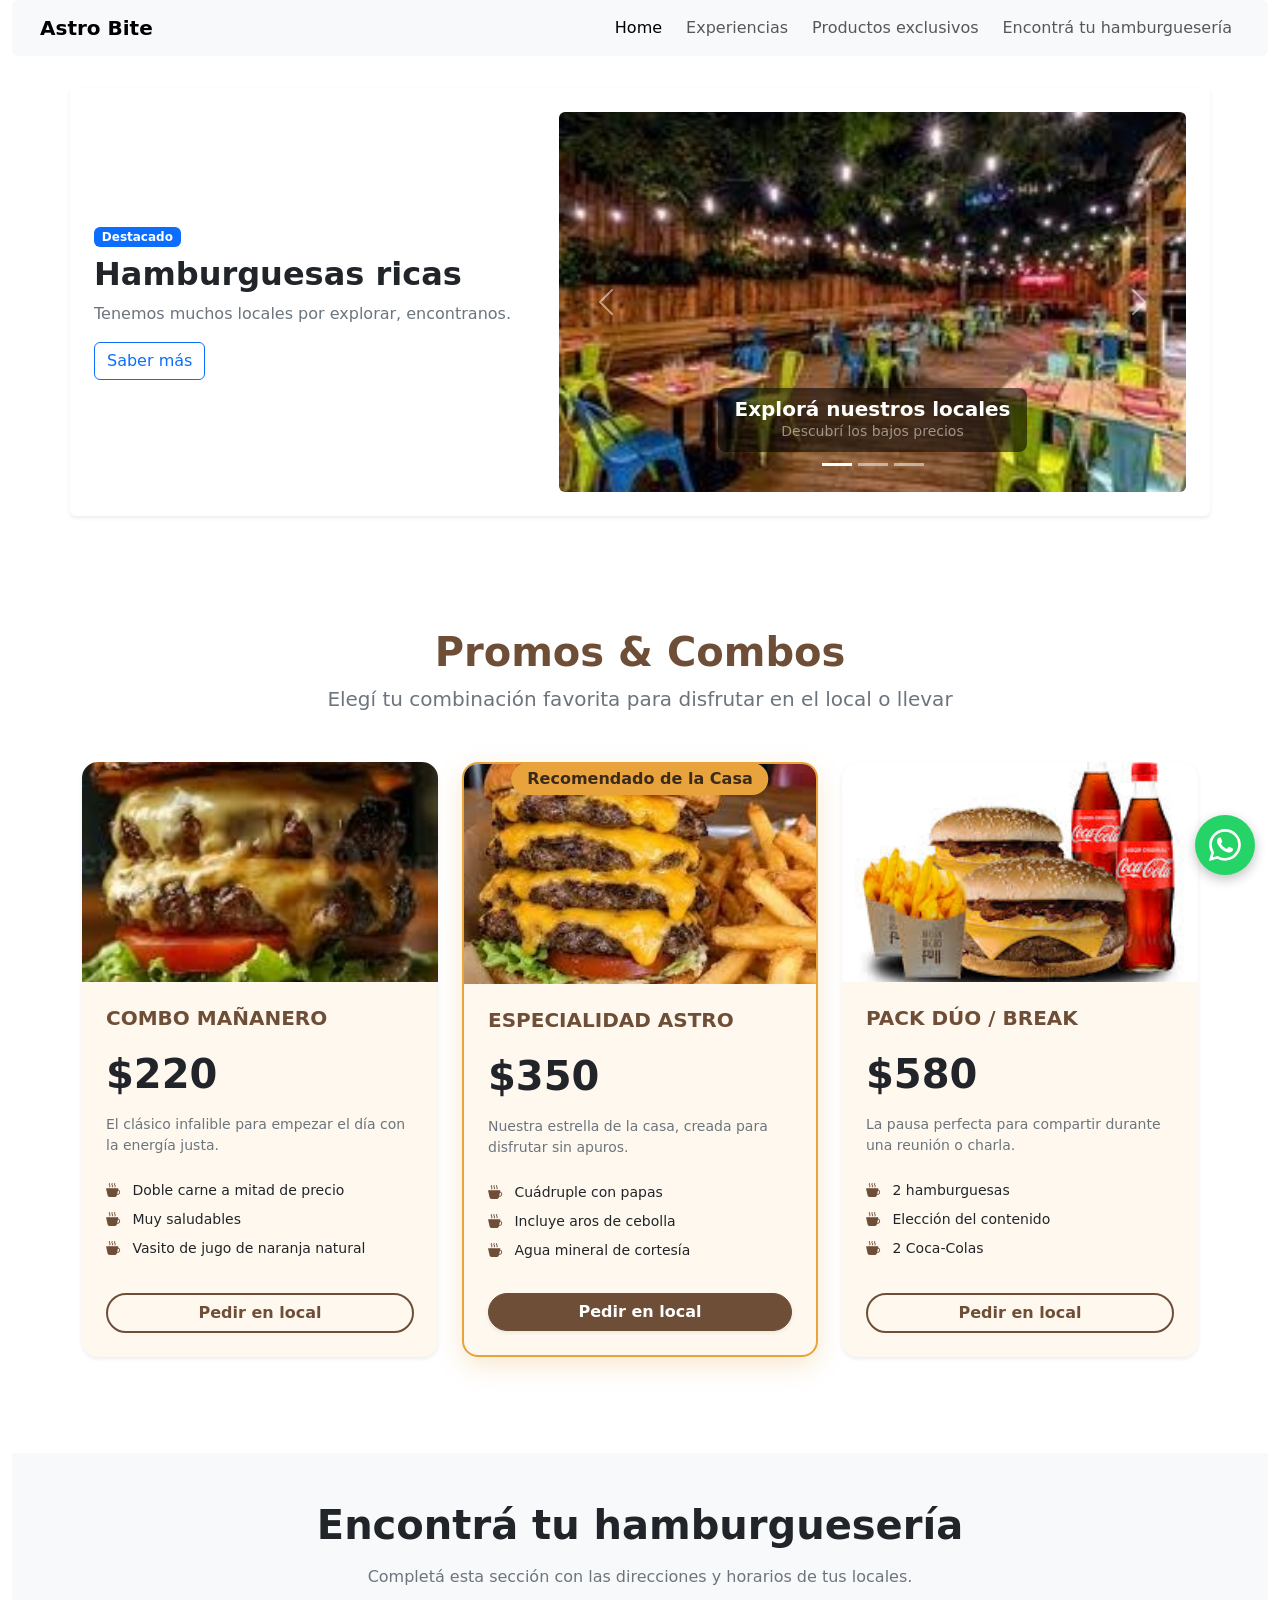
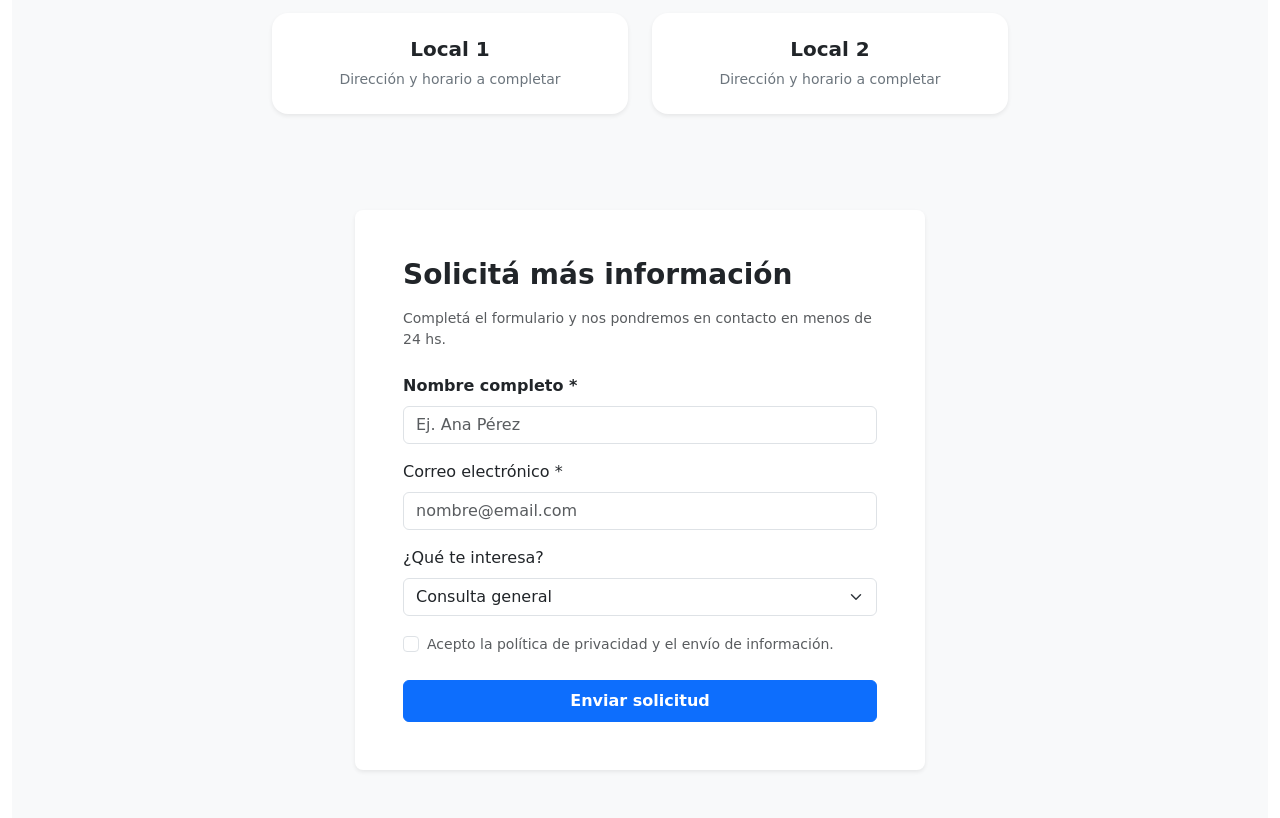
<file: index.html>
<!DOCTYPE html>
<html lang="es">

<head>
    <meta charset="UTF-8">
    <meta name="viewport" content="width=device-width, initial-scale=1.0">
    <meta name="description" content="Hamburguesas Astro Bite: promos, combos y locales para disfrutar en el local o llevar.">
    <title>Hamburguesas Astro Bite | Promos y Combos</title>

    <link href="https://cdn.jsdelivr.net/npm/bootstrap@5.3.8/dist/css/bootstrap.min.css" rel="stylesheet"
        integrity="sha384-sRIl4kxILFvY47J16cr9ZwB07vP4J8+LH7qKQnuqkuIAvNWLzeN8tE5YBujZqJLB" crossorigin="anonymous">
    <!-- Iconos de Bootstrap -->
    <link rel="stylesheet" href="https://cdn.jsdelivr.net/npm/bootstrap-icons@1.11.3/font/bootstrap-icons.min.css">
    <style>
/* ===== Paleta de colores ===== */
:root {
  --cozy-coffee: #6f4e37;
  --cozy-coffee-dark: #523826;
  --cozy-cream: #fff8ee;
  --cozy-accent: #e8a33d;
}

/* ===== Estructura general ===== */
body {
  background-color: #ffffff;
  scroll-behavior: smooth;
}

html {
  scroll-behavior: smooth;
}


section[id] {
  scroll-margin-top: 20px;
}

.contenido {
  margin-bottom: 1rem;
}

/* ===== Colores "cozy" ===== */
.text-cozy-coffee {
  color: var(--cozy-coffee) !important;
}

.bg-cozy-cream {
  background-color: var(--cozy-cream) !important;
}

/* ===== Botones ===== */
.btn-cozy {
  background-color: var(--cozy-coffee);
  border-color: var(--cozy-coffee);
  color: #ffffff;
  transition: background-color 0.3s ease, transform 0.2s ease;
}

.btn-cozy:hover,
.btn-cozy:focus {
  background-color: var(--cozy-coffee-dark);
  border-color: var(--cozy-coffee-dark);
  color: #ffffff;
  transform: translateY(-2px);
}

.btn-outline-cozy {
  background-color: transparent;
  border: 2px solid var(--cozy-coffee);
  color: var(--cozy-coffee);
  transition: background-color 0.3s ease, color 0.3s ease, transform 0.2s ease;
}

.btn-outline-cozy:hover,
.btn-outline-cozy:focus {
  background-color: var(--cozy-coffee);
  color: #ffffff;
  transform: translateY(-2px);
}

/* ===== Insignia y tarjeta destacada ===== */
.badge-cozy {
  background-color: var(--cozy-accent);
  color: #3b2a1a;
}

.card-cozy-highlight {
  border: 2px solid var(--cozy-accent) !important;
  box-shadow: 0 8px 24px rgba(232, 163, 61, 0.25) !important;
}

/* ===== Tarjetas de promos ===== */
.card img.card-img-top {
  height: 220px;
  object-fit: cover;
}

.card {
  transition: transform 0.3s ease, box-shadow 0.3s ease;
}

.card:hover {
  transform: translateY(-4px);
}

/* ===== Carrusel ===== */
.carousel-item img {
  height: 380px;
  object-fit: cover;
}

.custom-caption {
  background-color: rgba(0, 0, 0, 0.55);
  border-radius: 0.5rem;
  padding: 0.6rem 1rem;
  display: inline-block;
}

@media (max-width: 576px) {
  .carousel-item img {
    height: 240px;
  }
}

/* ===== Botón flotante de WhatsApp ===== */
.btn-whatsapp-flotante {
  position: fixed;
  bottom: 25px;
  right: 25px;
  width: 60px;
  height: 60px;
  background-color: #25D366;
  color: #FFFFFF;
  border-radius: 50%;
  display: flex;
  align-items: center;
  justify-content: center;
  box-shadow: 0px 4px 12px rgba(0, 0, 0, 0.25);
  z-index: 1000;
  transition: transform 0.3s ease, background-color 0.3s ease;
  text-decoration: none;
}

.btn-whatsapp-flotante:hover {
  background-color: #128C7E;
  color: #FFFFFF;
  transform: scale(1.1);
}

    </style>
</head>

<body>
    <div class="container-fluid">

        <!-- NAVEGACIÓN -->
        <header class="contenido">
            <nav class="navbar navbar-expand-lg navbar-light bg-light rounded px-3">
                <div class="container-fluid">

                    <a class="navbar-brand fw-bold" href="#inicio">Astro Bite</a>

                    <button class="navbar-toggler" type="button" data-bs-toggle="collapse"
                        data-bs-target="#menuResponsive" aria-controls="menuResponsive" aria-expanded="false"
                        aria-label="Alternar navegación">
                        <span class="navbar-toggler-icon"></span>
                    </button>

                    <div class="collapse navbar-collapse" id="menuResponsive">
                        <ul class="navbar-nav ms-auto mb-2 mb-lg-0 gap-2">
                            <li class="nav-item">
                                <a class="nav-link active" aria-current="page" href="#inicio">Home</a>
                            </li>
                            <li class="nav-item">
                                <a class="nav-link" href="#experiencias">Experiencias</a>
                            </li>
                            <li class="nav-item">
                                <a class="nav-link" href="#productos">Productos exclusivos</a>
                            </li>
                            <li class="nav-item">
                                <a class="nav-link" href="#hamburgueserias">Encontrá tu hamburguesería</a>
                            </li>
                        </ul>
                    </div>

                </div>
            </nav>
        </header>

        <main>

            <!-- INICIO / EXPERIENCIAS (carrusel) -->
            <section class="contenido py-3" id="inicio">
                <div class="container bg-white p-4 shadow-sm rounded" id="experiencias">
                    <div class="row align-items-center g-4">

                        <!-- Columna 1: información -->
                        <div class="col-12 col-md-5">
                            <span class="badge bg-primary mb-2">Destacado</span>
                            <h2 class="fw-bold">Hamburguesas ricas</h2>
                            <p class="text-secondary">
                                Tenemos muchos locales por explorar, encontranos.
                            </p>
                            <a href="#hamburgueserias" class="btn btn-outline-primary">Saber más</a>
                        </div>

                        <!-- Columna 2: carrusel con autoplay -->
                        <div class="col-12 col-md-7">

                            <div id="carruselGaleria" class="carousel slide" data-bs-ride="carousel"
                                data-bs-interval="3000">

                                <div class="carousel-indicators">
                                    <button type="button" data-bs-target="#carruselGaleria" data-bs-slide-to="0"
                                        class="active" aria-current="true" aria-label="Slide 1"></button>
                                    <button type="button" data-bs-target="#carruselGaleria" data-bs-slide-to="1"
                                        aria-label="Slide 2"></button>
                                    <button type="button" data-bs-target="#carruselGaleria" data-bs-slide-to="2"
                                        aria-label="Slide 3"></button>
                                </div>

                                <div class="carousel-inner rounded overflow-hidden">

                                    <div class="carousel-item active">
                                        <img src="hambu.jpg" class="d-block w-100" alt="Hamburguesa de Astro Bite">
                                        <div class="carousel-caption d-none d-sm-block">
                                            <div class="custom-caption">
                                                <h5 class="fw-bold m-0">Explorá nuestros locales</h5>
                                                <p class="small m-0 text-white-50">Descubrí los bajos precios</p>
                                            </div>
                                        </div>
                                    </div>

                                    <div class="carousel-item">
                                        <img src="hambur.jpg" class="d-block w-100" alt="Local al aire libre">
                                        <div class="carousel-caption d-none d-sm-block">
                                            <div class="custom-caption">
                                                <h5 class="fw-bold m-0">Locales al aire libre</h5>
                                                <p class="small m-0 text-white-50">Lugares tranquilos para desconectar
                                                    del día a día.</p>
                                            </div>
                                        </div>
                                    </div>

                                    <div class="carousel-item">
                                        <img src="hamu.jpg" class="d-block w-100" alt="Nuevos sabores de hamburguesa">
                                        <div class="carousel-caption d-none d-sm-block">
                                            <div class="custom-caption">
                                                <h5 class="fw-bold m-0">Nuevos sabores</h5>
                                                <p class="small m-0 text-white-50">Probá lo último que tenemos para
                                                    vos.</p>
                                            </div>
                                        </div>
                                    </div>

                                </div>

                                <button class="carousel-control-prev" type="button" data-bs-target="#carruselGaleria"
                                    data-bs-slide="prev">
                                    <span class="carousel-control-prev-icon" aria-hidden="true"></span>
                                    <span class="visually-hidden">Anterior</span>
                                </button>
                                <button class="carousel-control-next" type="button" data-bs-target="#carruselGaleria"
                                    data-bs-slide="next">
                                    <span class="carousel-control-next-icon" aria-hidden="true"></span>
                                    <span class="visually-hidden">Siguiente</span>
                                </button>

                            </div>
                        </div>

                    </div>
                </div>
            </section>

            <!-- PRODUCTOS / PROMOS -->
            <section class="py-5 my-5" id="productos">
                <div class="container">
                    <div class="text-center mb-5">
                        <h2 class="fw-bold display-6 text-cozy-coffee">Promos &amp; Combos</h2>
                        <p class="text-secondary lead">Elegí tu combinación favorita para disfrutar en el local o llevar</p>
                    </div>

                    <div class="row g-4 align-items-stretch">

                        <!-- Promo 1 -->
                        <div class="col-12 col-md-6 col-lg-4">
                            <div class="card h-100 border-0 shadow-sm rounded-4 overflow-hidden bg-cozy-cream">
                                <img src="doble.jpg" class="card-img-top" alt="Combo Mañanero">
                                <div class="card-body p-4 d-flex flex-column">
                                    <h3 class="h5 card-title fw-bold text-cozy-coffee text-uppercase mb-1">Combo Mañanero</h3>
                                    <div class="my-3">
                                        <span class="display-6 fw-bold text-dark">$220</span>
                                    </div>
                                    <p class="card-text text-secondary small mb-4">El clásico infalible para empezar el día con la energía justa.</p>
                                    <ul class="list-unstyled text-start mb-4 flex-grow-1 small">
                                        <li class="mb-2"><i class="bi bi-cup-hot-fill text-cozy-coffee me-2"></i> Doble carne a mitad de precio</li>
                                        <li class="mb-2"><i class="bi bi-cup-hot-fill text-cozy-coffee me-2"></i> Muy saludables</li>
                                        <li class="mb-2"><i class="bi bi-cup-hot-fill text-cozy-coffee me-2"></i> Vasito de jugo de naranja natural</li>
                                    </ul>
                                    <div class="d-grid mt-auto">
                                        <a href="#hamburgueserias" class="btn btn-outline-cozy fw-semibold rounded-pill">Pedir en local</a>
                                    </div>
                                </div>
                            </div>
                        </div>

                        <!-- Promo 2 (Destacada) -->
                        <div class="col-12 col-md-6 col-lg-4">
                            <div class="card h-100 border-0 shadow-sm rounded-4 overflow-hidden bg-cozy-cream card-cozy-highlight position-relative">
                                <span class="position-absolute top-0 start-50 translate-middle badge badge-cozy px-3 py-2 fs-6 rounded-pill shadow-sm" style="margin-top: 15px; z-index: 2;">
                                    Recomendado de la Casa
                                </span>
                                <img src="cuartuple.jpg" class="card-img-top" alt="Especialidad Astro">
                                <div class="card-body p-4 d-flex flex-column">
                                    <h3 class="h5 card-title fw-bold text-cozy-coffee text-uppercase mb-1">Especialidad Astro</h3>
                                    <div class="my-3">
                                        <span class="display-6 fw-bold text-dark">$350</span>
                                    </div>
                                    <p class="card-text text-secondary small mb-4">Nuestra estrella de la casa, creada para disfrutar sin apuros.</p>
                                    <ul class="list-unstyled text-start mb-4 flex-grow-1 small">
                                        <li class="mb-2"><i class="bi bi-cup-hot-fill text-cozy-coffee me-2"></i> Cuádruple con papas</li>
                                        <li class="mb-2"><i class="bi bi-cup-hot-fill text-cozy-coffee me-2"></i> Incluye aros de cebolla</li>
                                        <li class="mb-2"><i class="bi bi-cup-hot-fill text-cozy-coffee me-2"></i> Agua mineral de cortesía</li>
                                    </ul>
                                    <div class="d-grid mt-auto">
                                        <a href="#hamburgueserias" class="btn btn-cozy fw-semibold rounded-pill shadow-sm">Pedir en local</a>
                                    </div>
                                </div>
                            </div>
                        </div>

                        <!-- Promo 3 -->
                        <div class="col-12 col-md-6 col-lg-4">
                            <div class="card h-100 border-0 shadow-sm rounded-4 overflow-hidden bg-cozy-cream">
                                <img src="2_hambi.jpg" class="card-img-top" alt="Pack Dúo">
                                <div class="card-body p-4 d-flex flex-column">
                                    <h3 class="h5 card-title fw-bold text-cozy-coffee text-uppercase mb-1">Pack Dúo / Break</h3>
                                    <div class="my-3">
                                        <span class="display-6 fw-bold text-dark">$580</span>
                                    </div>
                                    <p class="card-text text-secondary small mb-4">La pausa perfecta para compartir durante una reunión o charla.</p>
                                    <ul class="list-unstyled text-start mb-4 flex-grow-1 small">
                                        <li class="mb-2"><i class="bi bi-cup-hot-fill text-cozy-coffee me-2"></i> 2 hamburguesas</li>
                                        <li class="mb-2"><i class="bi bi-cup-hot-fill text-cozy-coffee me-2"></i> Elección del contenido</li>
                                        <li class="mb-2"><i class="bi bi-cup-hot-fill text-cozy-coffee me-2"></i> 2 Coca-Colas</li>
                                    </ul>
                                    <div class="d-grid mt-auto">
                                        <a href="#hamburgueserias" class="btn btn-outline-cozy fw-semibold rounded-pill">Pedir en local</a>
                                    </div>
                                </div>
                            </div>
                        </div>

                    </div>
                </div>
            </section>

            <!-- LOCALES -->
            <section class="py-5 bg-light" id="hamburgueserias">
                <div class="container text-center">
                    <h2 class="fw-bold display-6 mb-3">Encontrá tu hamburguesería</h2>
                    <p class="text-secondary mb-4">Completá esta sección con las direcciones y horarios de tus locales.</p>
                    <div class="row g-4 justify-content-center">
                        <div class="col-12 col-md-6 col-lg-4">
                            <div class="card border-0 shadow-sm rounded-4 h-100">
                                <div class="card-body p-4">
                                    <h3 class="h5 fw-bold">Local 1</h3>
                                    <p class="small text-secondary mb-0">Dirección y horario a completar</p>
                                </div>
                            </div>
                        </div>
                        <div class="col-12 col-md-6 col-lg-4">
                            <div class="card border-0 shadow-sm rounded-4 h-100">
                                <div class="card-body p-4">
                                    <h3 class="h5 fw-bold">Local 2</h3>
                                    <p class="small text-secondary mb-0">Dirección y horario a completar</p>
                                </div>
                            </div>
                        </div>
                    </div>
                </div>
            </section>

            <!-- FORMULARIO -->
            <section id="registro" class="py-5 bg-light">
                <div class="container">
                    <div class="row justify-content-center">
                        <div class="col-md-6 bg-white p-4 p-md-5 rounded-3 shadow-sm">

                            <h2 class="h3 fw-bold mb-3">Solicitá más información</h2>
                            <p class="text-muted small mb-4">Completá el formulario y nos pondremos en contacto en menos de 24 hs.</p>

                            <form action="gracias.html" method="GET">

                                <div class="mb-3">
                                    <label for="nombre" class="form-label fw-bold">Nombre completo *</label>
                                    <input type="text" class="form-control" id="nombre" name="nombre" placeholder="Ej. Ana Pérez" required>
                                </div>

                                <div class="mb-3">
                                    <label for="email" class="form-label">Correo electrónico *</label>
                                    <input type="email" class="form-control" id="email" name="email" placeholder="nombre@email.com" required>
                                </div>

                                <div class="mb-3">
                                    <label for="interes" class="form-label">¿Qué te interesa?</label>
                                    <select class="form-select" id="interes" name="interes">
                                        <option selected value="consulta">Consulta general</option>
                                        <option value="eventos">Pedidos para eventos</option>
                                        <option value="locales">Información de locales</option>
                                        <option value="sugerencias">Sugerencias</option>
                                    </select>
                                </div>

                                <div class="form-check mb-4">
                                    <input class="form-check-input" type="checkbox" value="si" id="terminos" name="terminos" required>
                                    <label class="form-check-label small text-muted" for="terminos">
                                        Acepto la política de privacidad y el envío de información.
                                    </label>
                                </div>

                                <button type="submit" class="btn btn-primary w-100 py-2 fw-bold">
                                    Enviar solicitud
                                </button>

                            </form>

                        </div>
                    </div>
                </div>
            </section>

        </main>
    </div>

    <!-- Botón flotante de WhatsApp -->
    <a href="https://wa.me/59899123456?text=Hola,%20vengo%20desde%20la%20web%20y%20quiero%20m%C3%A1s%20informaci%C3%B3n"
        class="btn-whatsapp-flotante" target="_blank" rel="noopener noreferrer" aria-label="Contactar por WhatsApp">
        <svg xmlns="http://www.w3.org/2000/svg" width="32" height="32" fill="currentColor" viewBox="0 0 16 16" aria-hidden="true">
            <path d="M13.601 2.326A7.854 7.854 0 0 0 7.994 0C3.627 0 .068 3.558.064 7.926c0 1.399.366 2.76 1.057 3.965L0 16l4.204-1.102a7.933 7.933 0 0 0 3.79.965h.004c4.368 0 7.926-3.558 7.93-7.93A7.898 7.898 0 0 0 13.6 2.326zM7.994 14.521a6.573 6.573 0 0 1-3.356-.92l-.24-.144-2.494.654.666-2.433-.156-.251a6.56 6.56 0 0 1-1.007-3.505c0-3.626 2.957-6.584 6.591-6.584a6.56 6.56 0 0 1 4.66 1.931 6.557 6.557 0 0 1 1.928 4.66c-.004 3.639-2.961 6.592-6.592 6.592zm3.615-4.934c-.197-.099-1.17-.578-1.353-.646-.182-.065-.315-.099-.445.099-.133.197-.513.646-.627.775-.114.133-.232.148-.43.05-.197-.1-.836-.308-1.592-.985-.59-.525-.985-1.175-1.103-1.372-.114-.198-.011-.304.088-.403.087-.088.197-.232.296-.346.1-.114.133-.198.198-.33.065-.134.034-.248-.015-.347-.05-.099-.445-1.076-.612-1.47-.16-.389-.323-.335-.445-.34-.114-.007-.247-.007-.38-.007a.729.729 0 0 0-.529.247c-.182.198-.691.677-.691 1.654 0 .977.71 1.916.81 2.049.098.133 1.394 2.132 3.383 2.992.47.205.84.326 1.129.418.475.152.904.129 1.246.08.38-.058 1.17-.477 1.338-.94.166-.464.166-.86.116-.94-.049-.082-.181-.133-.378-.232z" />
        </svg>
    </a>

    <!-- JavaScript de Bootstrap: necesario para el carrusel y el menú móvil -->
    <script src="https://cdn.jsdelivr.net/npm/bootstrap@5.3.8/dist/js/bootstrap.bundle.min.js"></script>
</body>

</html>
</file>
